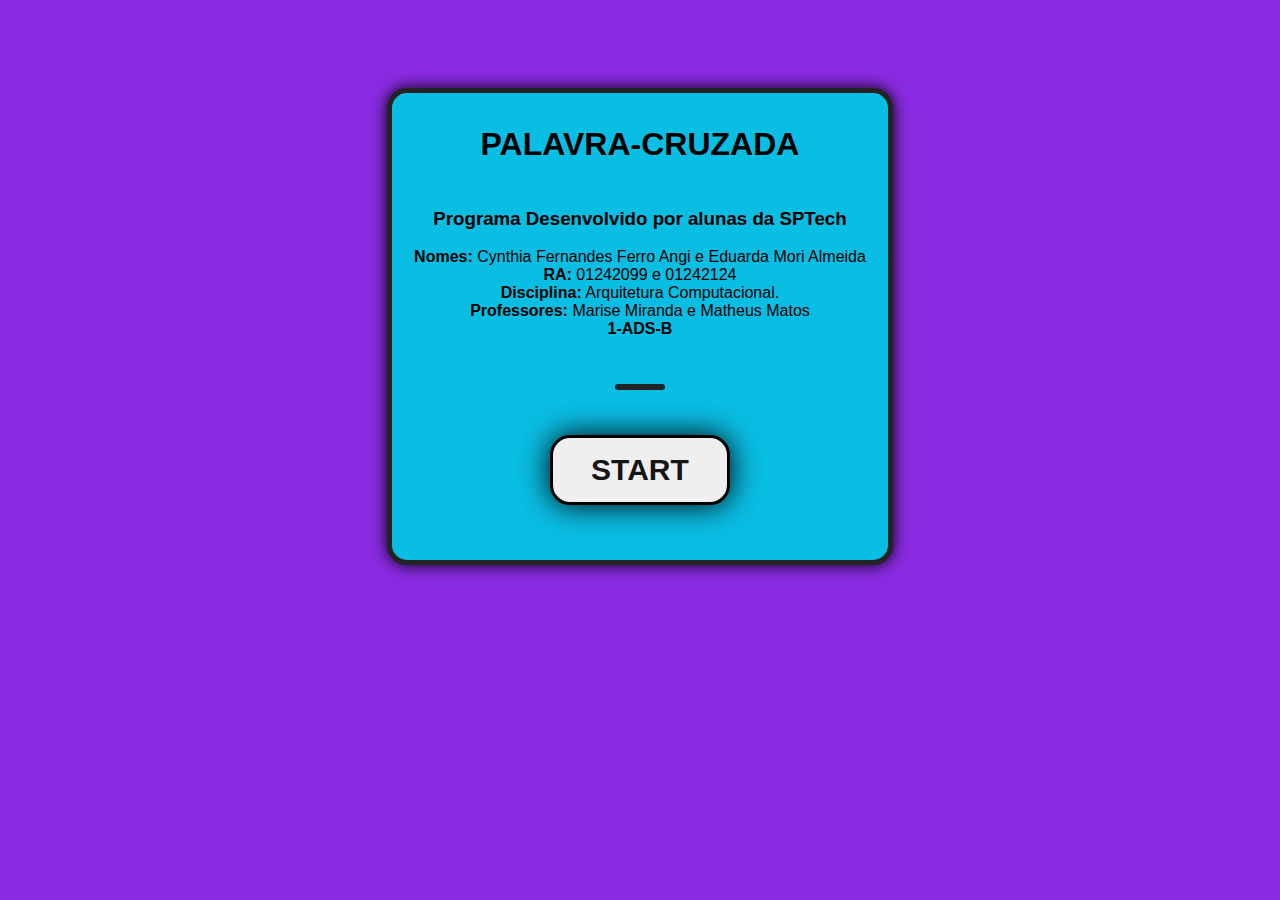
<file: inicio.html>
<!DOCTYPE html>
<html lang="pt">

<head>
    <meta charset="UTF-8">
    <meta http-equiv="X-UA-Compatible" content="IE=edge">
    <meta name="viewport" content="width=device-width, initial-scale=1.0">
    <title>Palavra-Cruzada</title>
</head>
<link rel="stylesheet" href="style.css">

<body>
    
    <div class="container">
        <div id="inicio">
            <h1>Palavra-Cruzada</h1>
            <h3>Programa Desenvolvido por alunas da SPTech </h3>
            <span id="DadosAluno">
                <b>Nomes:</b> Cynthia Fernandes Ferro Angi e Eduarda Mori Almeida <br>
                <b>RA:</b> 01242099 e 01242124 </a> <br>
                <b>Disciplina:</b> Arquitetura Computacional. <br>
                <b>Professores:</b> Marise Miranda e Matheus Matos <br>
                <b>1-ADS-B</b>
                <br>
            </span>
            <div class="barrinha"></div>
            <a href="index.html"> <button>Start</button></a>
        </div>
    </div>

</html>
<script>
    var contagem = 0;

    function iniciar() {
        inicio.style.display = "none";
        TelaPrincipal.style.display = "block";
    }
</script>
</file>
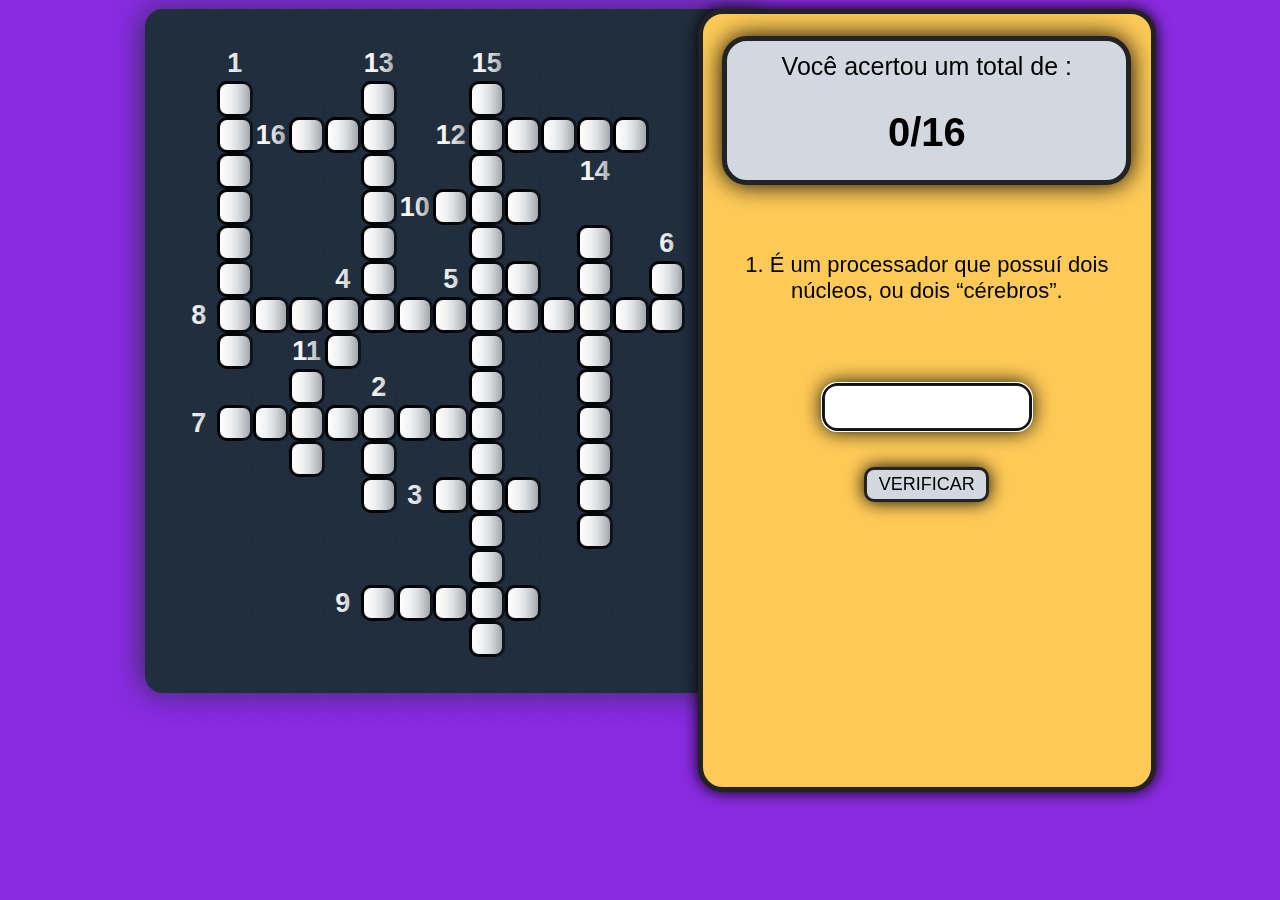
<file: jogo.html>
<!DOCTYPE html>
<html lang="pt">

<head>
    <meta charset="UTF-8">
    <meta http-equiv="X-UA-Compatible" content="IE=edge">
    <meta name="viewport" content="width=device-width, initial-scale=1.0">
    <title>Palavra-Cruzada</title>
    <link rel="shortcut icon" href="img/2.jpg">
</head>

<link rel="stylesheet" href="style.css">

<body>
    <div class="container">

        <div id="TelaPrincipal">
            <!-- Coluna 1 -->
            <div class="Coluna">
                <div class="Celulas1" id="bordaLateralE01"></div>
                <div class="Celulas1" id="bordaLateralE"></div>
                <div class="Celulas1" id="bordaLateralE"></div>
                <div class="Celulas1" id="bordaLateralE"></div>
                <div class="Celulas1" id="bordaLateralE"></div>
                <div class="Celulas1" id="bordaLateralE"></div>
                <div class="Celulas1" id="bordaLateralE"></div>
                <div class="Celulas1" id="bordaLateralE"></div>
                <div class="Celulas1" id="bordaLateralE"></div>
                <div class="Celulas1" id="bordaLateralE"></div>
                <div class="Celulas1" id="bordaLateralE"></div>
                <div class="Celulas1" id="bordaLateralE"></div>
                <div class="Celulas1" id="bordaLateralE"></div>
                <div class="Celulas1" id="bordaLateralE"></div>
                <div class="Celulas1" id="bordaLateralE"></div>
                <div class="Celulas1" id="bordaLateralE"></div>
                <div class="Celulas1" id="bordaLateralE"></div>
                <div class="Celulas1" id="bordaLateralE"></div>
                <div class="Celulas1" id="bordaLateralE04"></div>
            </div>
            <!-- Coluna 2 -->
            <div class="Coluna">
                <div class="Celulas1" id="bordaSuperior"></div>
                <div class="Celulas" id="bordaLateralE05"></div>
                <div class="Celulas" id="CelulaVazia"></div>
                <div class="Celulas" id="CelulaVazia"></div>
                <div class="Celulas" id="CelulaVazia"></div>
                <div class="Celulas" id="CelulaVazia"></div>
                <div class="Celulas" id="CelulaVazia"></div>
                <div class="Celulas" id="CelulaVazia"></div>
                <div class="Celulas" style="color: white;" id="CelulaVazia">8</div>
                <div class="Celulas" id="CelulaVazia"></div>
                <div class="Celulas" id="CelulaVazia"></div>
                <div class="Celulas" style="color: white;" id="CelulaVazia">7</div>
                <div class="Celulas" id="CelulaVazia"></div>
                <div class="Celulas" id="CelulaVazia"></div>
                <div class="Celulas" id="CelulaVazia"></div>
                <div class="Celulas" id="CelulaVazia"></div>
                <div class="Celulas" id="CelulaVazia"></div>
                <div class="Celulas" id="CelulaVazia"></div>
                <div class="Celulas1" id="bordaInferior"></div>
            </div>
            <!-- Coluna 3 -->
            <div class="Coluna">
                <div class="Celulas1" id="bordaSuperior"></div>
                <div class="Celulas" style="color: white;" id="CelulaVazia">1</div>
                <div class="Celulas" id="CHAR_2"></div>
                <div class="Celulas" id="CHAR_3"></div>
                <div class="Celulas" id="CHAR_4"></div>
                <div class="Celulas" id="CHAR_5"></div>
                <div class="Celulas" id="CHAR_6"></div>
                <div class="Celulas" id="CHAR_7"></div>
                <div class="Celulas" id="CHAR_8"></div>
                <div class="Celulas" id="CHAR_9"></div>
                <div class="Celulas" id="CelulaVazia"></div>
                <div class="Celulas" id="CHAR_23"></div>
                <div class="Celulas" id="CelulaVazia"></div>
                <div class="Celulas" id="CelulaVazia"></div>
                <div class="Celulas" id="CelulaVazia"></div>
                <div class="Celulas" id="CelulaVazia"></div>
                <div class="Celulas" id="CelulaVazia"></div>
                <div class="Celulas" id="CelulaVazia"></div>
                <div class="Celulas1" id="bordaInferior"></div>
            </div>
            <!-- Coluna 4 -->
            <div class="Coluna">
                <div class="Celulas1" id="bordaSuperior"></div>
                <div class="Celulas" id="CelulaVazia"></div>
                <div class="Celulas" id="CelulaVazia"></div>
                <div class="Celulas" style="color: white;" id="CelulaVazia">16</div>
                <div class="Celulas" id="CelulaVazia"></div>
                <div class="Celulas" id="CelulaVazia"></div>
                <div class="Celulas" id="CelulaVazia"></div>
                <div class="Celulas" id="CelulaVazia"></div>
                <div class="Celulas" id="CHAR_30"></div>
                <div class="Celulas" id="CelulaVazia"></div>
                <div class="Celulas" id="CelulaVazia"></div>
                <div class="Celulas" id="CHAR_24"></div>
                <div class="Celulas" id="CelulaVazia"></div>
                <div class="Celulas" id="CelulaVazia"></div>
                <div class="Celulas" id="CelulaVazia"></div>
                <div class="Celulas" id="CelulaVazia"></div>
                <div class="Celulas" id="CelulaVazia"></div>
                <div class="Celulas" id="CelulaVazia"></div>
                <div class="Celulas1" id="bordaInferior"></div>
            </div>
            <!-- Coluna 5 -->
            <div class="Coluna">
                <div class="Celulas1" id="bordaSuperior"></div>
                <div class="Celulas" id="CelulaVazia"></div>
                <div class="Celulas" id="CelulaVazia"></div>
                <div class="Celulas" id="CHAR_79"></div>
                <div class="Celulas" id="CelulaVazia"></div>
                <div class="Celulas" id="CelulaVazia"></div>
                <div class="Celulas" id="CelulaVazia"></div>
                <div class="Celulas" id="CelulaVazia"></div>
                <div class="Celulas" id="CHAR_31"></div>
                <div class="Celulas" style="color: white;" id="CelulaVazia">11</div>
                <div class="Celulas" id="CHAR_48"></div>
                <div class="Celulas" id="CHAR_25"></div>
                <div class="Celulas" id="CHAR_49"></div>
                <div class="Celulas" id="CelulaVazia"></div>
                <div class="Celulas" id="CelulaVazia"></div>
                <div class="Celulas" id="CelulaVazia"></div>
                <div class="Celulas" id="CelulaVazia"></div>
                <div class="Celulas" id="CelulaVazia"></div>
                <div class="Celulas1" id="bordaInferior"></div>
            </div>
            <!-- Coluna 6 -->
            <div class="Coluna">
                <div class="Celulas1" id="bordaSuperior"></div>
                <div class="Celulas" id="CelulaVazia"></div>
                <div class="Celulas" id="CelulaVazia"></div>
                <div class="Celulas" id="CHAR_80"></div>
                <div class="Celulas" id="CelulaVazia"></div>
                <div class="Celulas" id="CelulaVazia"></div>
                <div class="Celulas" id="CelulaVazia"></div>
                <div class="Celulas" style="color: white;" id="CelulaVazia">4</div>
                <div class="Celulas" id="CHAR_16"></div>
                <div class="Celulas" id="CHAR_17"></div>
                <div class="Celulas" id="CelulaVazia"></div>
                <div class="Celulas" id="CHAR_26"></div>
                <div class="Celulas" id="CelulaVazia"></div>
                <div class="Celulas" id="CelulaVazia"></div>
                <div class="Celulas" id="CelulaVazia"></div>
                <div class="Celulas" id="CelulaVazia"></div>
                <div class="Celulas" style="color: white;" id="CelulaVazia">9</div>
                <div class="Celulas" id="CelulaVazia"></div>
                <div class="Celulas1" id="bordaInferior"></div>
            </div>
            <!-- Coluna 7 -->
            <div class="Coluna">
                <div class="Celulas1" id="bordaSuperior"></div>
                <div class="Celulas" style="color: white;" id="CelulaVazia">13</div>
                <div class="Celulas" id="CHAR_56"></div>
                <div class="Celulas" id="CHAR_57"></div>
                <div class="Celulas" id="CHAR_58"></div>
                <div class="Celulas" id="CHAR_59"></div>
                <div class="Celulas" id="CHAR_60"></div>
                <div class="Celulas" id="CHAR_61"></div>
                <div class="Celulas" id="CHAR_32"></div>
                <div class="Celulas" id="CelulaVazia"></div>
                <div class="Celulas" style="color: white;" id="CelulaVazia">2</div>
                <div class="Celulas" id="CHAR_10"></div>
                <div class="Celulas" id="CHAR_11"></div>
                <div class="Celulas" id="CHAR_12"></div>
                <div class="Celulas" id="CelulaVazia"></div>
                <div class="Celulas" id="CelulaVazia"></div>
                <div class="Celulas" id="CHAR_40"></div>
                <div class="Celulas" id="CelulaVazia"></div>
                <div class="Celulas1" id="bordaInferior"></div>
            </div>
            <!-- Coluna 8 -->
            <div class="Coluna">
                <div class="Celulas1" id="bordaSuperior"></div>
                <div class="Celulas" id="CelulaVazia"></div>
                <div class="Celulas" id="CelulaVazia"></div>
                <div class="Celulas" id="CelulaVazia"></div>
                <div class="Celulas" id="CelulaVazia"></div>
                <div class="Celulas" style="color: white;" id="CelulaVazia">10</div>
                <div class="Celulas" id="CelulaVazia"></div>
                <div class="Celulas" id="CelulaVazia"></div>
                <div class="Celulas" id="CHAR_33"></div>
                <div class="Celulas" id="CelulaVazia"></div>
                <div class="Celulas" id="CelulaVazia"></div>
                <div class="Celulas" id="CHAR_27"></div>
                <div class="Celulas" id="CelulaVazia"></div>
                <div class="Celulas" style="color: white;" id="CelulaVazia">3</div>
                <div class="Celulas" id="CelulaVazia"></div>
                <div class="Celulas" id="CelulaVazia"></div>
                <div class="Celulas" id="CHAR_41"></div>
                <div class="Celulas" id="CelulaVazia"></div>
                <div class="Celulas1" id="bordaInferior"></div>
            </div>
            <!-- Coluna 9 -->
            <div class="Coluna">
                <div class="Celulas1" id="bordaSuperior"></div>
                <div class="Celulas" id="CelulaVazia"></div>
                <div class="Celulas" id="CelulaVazia"></div>
                <div class="Celulas" style="color: white;" id="CelulaVazia">12</div>
                <div class="Celulas" id="CelulaVazia"></div>
                <div class="Celulas" id="CHAR_45"></div>
                <div class="Celulas" id="CelulaVazia"></div>
                <div class="Celulas" style="color: white;" id="CelulaVazia">5</div>
                <div class="Celulas" id="CHAR_34"></div>
                <div class="Celulas" id="CelulaVazia"></div>
                <div class="Celulas" id="CelulaVazia"></div>
                <div class="Celulas" id="CHAR_28"></div>
                <div class="Celulas" id="CelulaVazia"></div>
                <div class="Celulas" id="CHAR_13"></div>
                <div class="Celulas" id="CelulaVazia"></div>
                <div class="Celulas" id="CelulaVazia"></div>
                <div class="Celulas" id="CHAR_42"></div>
                <div class="Celulas" id="CelulaVazia"></div>
                <div class="Celulas1" id="bordaInferior"></div>
            </div>
            <!-- Coluna 10 -->
            <div class="Coluna">
                <div class="Celulas1" id="bordaSuperior"></div>
                <div class="Celulas" style="color: white;" id="CelulaVazia">15</div>
                <div class="Celulas" id="CHAR_70"></div>
                <div class="Celulas" id="CHAR_50"></div>
                <div class="Celulas" id="CHAR_71"></div>
                <div class="Celulas" id="CHAR_46"></div>
                <div class="Celulas" id="CHAR_72"></div>
                <div class="Celulas" id="CHAR_18"></div>
                <div class="Celulas" id="CHAR_35"></div>
                <div class="Celulas" id="CHAR_73"></div>
                <div class="Celulas" id="CHAR_74"></div>
                <div class="Celulas" id="CHAR_29"></div>
                <div class="Celulas" id="CHAR_75"></div>
                <div class="Celulas" id="CHAR_14"></div>
                <div class="Celulas" id="CHAR_76"></div>
                <div class="Celulas" id="CHAR_77"></div>
                <div class="Celulas" id="CHAR_43"></div>
                <div class="Celulas" id="CHAR_78"></div>
                <div class="Celulas1" id="bordaInferior"></div>
            </div>
            <!-- Coluna 11 -->
            <div class="Coluna">
                <div class="Celulas1" id="bordaSuperior"></div>
                <div class="Celulas" id="CelulaVazia"></div>
                <div class="Celulas" id="CelulaVazia"></div>
                <div class="Celulas" id="CHAR_51"></div>
                <div class="Celulas" id="CelulaVazia"></div>
                <div class="Celulas" id="CHAR_47"></div>
                <div class="Celulas" id="CelulaVazia"></div>
                <div class="Celulas" id="CHAR_19"></div>
                <div class="Celulas" id="CHAR_36"></div>
                <div class="Celulas" id="CelulaVazia"></div>
                <div class="Celulas" id="CelulaVazia"></div>
                <div class="Celulas" id="CelulaVazia"></div>
                <div class="Celulas" id="CelulaVazia"></div>
                <div class="Celulas" id="CHAR_15"></div>
                <div class="Celulas" id="CelulaVazia"></div>
                <div class="Celulas" id="CelulaVazia"></div>
                <div class="Celulas" id="CHAR_44"></div>
                <div class="Celulas" id="CelulaVazia"></div>
                <div class="Celulas1" id="bordaInferior"></div>
            </div>
            <!-- Coluna 12 -->
            <div class="Coluna">
                <div class="Celulas1" id="bordaSuperior"></div>
                <div class="Celulas" id="CelulaVazia"></div>
                <div class="Celulas" id="CelulaVazia"></div>
                <div class="Celulas" id="CHAR_52"></div>
                <div class="Celulas" id="CelulaVazia"></div>
                <div class="Celulas" id="CelulaVazia"></div>
                <div class="Celulas" id="CelulaVazia"></div>
                <div class="Celulas" id="CelulaVazia"></div>
                <div class="Celulas" id="CHAR_37"></div>
                <div class="Celulas" id="CelulaVazia"></div>
                <div class="Celulas" id="CelulaVazia"></div>
                <div class="Celulas" id="CelulaVazia"></div>
                <div class="Celulas" id="CelulaVazia"></div>
                <div class="Celulas" id="CelulaVazia"></div>
                <div class="Celulas" id="CelulaVazia"></div>
                <div class="Celulas" id="CelulaVazia"></div>
                <div class="Celulas" id="CelulaVazia"></div>
                <div class="Celulas" id="CelulaVazia"></div>
                <div class="Celulas1" id="bordaInferior"></div>
            </div>
            <!-- Coluna 13 -->
            <div class="Coluna">
                <div class="Celulas1" id="bordaSuperior"></div>
                <div class="Celulas" id="CelulaVazia"></div>
                <div class="Celulas" id="CelulaVazia"></div>
                <div class="Celulas" id="CHAR_53"></div>
                <div class="Celulas" style="color: white;" id="CelulaVazia">14</div>
                <div class="Celulas" id="CHAR_81"></div>
                <div class="Celulas" id="CHAR_62"></div>
                <div class="Celulas" id="CHAR_63"></div>
                <div class="Celulas" id="CHAR_38"></div>
                <div class="Celulas" id="CHAR_64"></div>
                <div class="Celulas" id="CHAR_65"></div>
                <div class="Celulas" id="CHAR_66"></div>
                <div class="Celulas" id="CHAR_67"></div>
                <div class="Celulas" id="CHAR_68"></div>
                <div class="Celulas" id="CHAR_69"></div>
                <div class="Celulas" id="CelulaVazia"></div>
                <div class="Celulas" id="CelulaVazia"></div>
                <div class="Celulas" id="CelulaVazia"></div>
                <div class="Celulas1" id="bordaInferior"></div>
            </div>
            <!-- Coluna 14 -->
            <div class="Coluna">
                <div class="Celulas1" id="bordaSuperior"></div>
                <div class="Celulas" id="CelulaVazia"></div>
                <div class="Celulas" id="CelulaVazia"></div>
                <div class="Celulas" id="CHAR_54"></div>
                <div class="Celulas" id="CelulaVazia"></div>
                <div class="Celulas" id="CelulaVazia"></div>
                <div class="Celulas" id="CelulaVazia"></div>
                <div class="Celulas" id="CelulaVazia"></div>
                <div class="Celulas" id="CHAR_39"></div>
                <div class="Celulas" id="CelulaVazia"></div>
                <div class="Celulas" id="CelulaVazia"></div>
                <div class="Celulas" id="CelulaVazia"></div>
                <div class="Celulas" id="CelulaVazia"></div>
                <div class="Celulas" id="CelulaVazia"></div>
                <div class="Celulas" id="CelulaVazia"></div>
                <div class="Celulas" id="CelulaVazia"></div>
                <div class="Celulas" id="CelulaVazia"></div>
                <div class="Celulas" id="CelulaVazia"></div>
                <div class="Celulas1" id="bordaInferior"></div>
            </div>
            <!-- Coluna 15 -->
            <div class="Coluna">
                <div class="Celulas1" id="bordaSuperior"></div>
                <div class="Celulas" id="CelulaVazia"></div>
                <div class="Celulas" id="CelulaVazia"></div>
                <div class="Celulas" id="CelulaVazia"></div>
                <div class="Celulas" id="CelulaVazia"></div>
                <div class="Celulas" id="CelulaVazia"></div>
                <div class="Celulas" style="color: white;" id="CelulaVazia">6</div>
                <div class="Celulas" id="CHAR_20"></div>
                <div class="Celulas" id="CHAR_21"></div>
                <div class="Celulas" id="CelulaVazia"></div>
                <div class="Celulas" id="CelulaVazia"></div>
                <div class="Celulas" id="CelulaVazia"></div>
                <div class="Celulas" id="CelulaVazia"></div>
                <div class="Celulas" id="CelulaVazia"></div>
                <div class="Celulas" id="CelulaVazia"></div>
                <div class="Celulas" id="CelulaVazia"></div>
                <div class="Celulas" id="CelulaVazia"></div>
                <div class="Celulas" id="CelulaVazia"></div>
                <div class="Celulas1" id="bordaInferior"></div>
            </div>
            <!-- Coluna 16 -->
            <div class="Coluna">
                <div class="Celulas1" id="bordaSuperior"></div>
                <div class="Celulas" id="CelulaVazia"></div>
                <div class="Celulas" id="CelulaVazia"></div>
                <div class="Celulas" id="CelulaVazia"></div>
                <div class="Celulas" id="CelulaVazia"></div>
                <div class="Celulas" id="CelulaVazia"></div>
                <div class="Celulas" id="CelulaVazia"></div>
                <div class="Celulas" id="CelulaVazia"></div>
                <div class="Celulas" id="CelulaVazia"></div>
                <div class="Celulas" id="CelulaVazia"></div>
                <div class="Celulas" id="CelulaVazia"></div>
                <div class="Celulas" id="CelulaVazia"></div>
                <div class="Celulas" id="CelulaVazia"></div>
                <div class="Celulas" id="CelulaVazia"></div>
                <div class="Celulas" id="CelulaVazia"></div>
                <div class="Celulas" id="CelulaVazia"></div>
                <div class="Celulas" id="CelulaVazia"></div>
                <div class="Celulas" id="CelulaVazia"></div>
                <div class="Celulas1" id="bordaInferior"></div>
            </div>
            <!-- Coluna 17 -->
            <div class="Coluna">
                <div class="Celulas1" id="bordaLateralD02"></div>
                <div class="Celulas1" id="bordaLateralD"></div>
                <div class="Celulas1" id="bordaLateralD"></div>
                <div class="Celulas1" id="bordaLateralD"></div>
                <div class="Celulas1" id="bordaLateralD"></div>
                <div class="Celulas1" id="bordaLateralD"></div>
                <div class="Celulas1" id="bordaLateralD"></div>
                <div class="Celulas1" id="bordaLateralD"></div>
                <div class="Celulas1" id="bordaLateralD"></div>
                <div class="Celulas1" id="bordaLateralD"></div>
                <div class="Celulas1" id="bordaLateralD"></div>
                <div class="Celulas1" id="bordaLateralD"></div>
                <div class="Celulas1" id="bordaLateralD"></div>
                <div class="Celulas1" id="bordaLateralD"></div>
                <div class="Celulas1" id="bordaLateralD"></div>
                <div class="Celulas1" id="bordaLateralD"></div>
                <div class="Celulas1" id="bordaLateralD"></div>
                <div class="Celulas1" id="bordaLateralD"></div>
                <div class="Celulas1" id="bordaLateralD03"></div>
            </div>
            <div class="Conteudo">
                <div class="Perguntas">
                    <div class="Contagem">

                        Você acertou um total de :<br> <br>

                        <b>
                            <span id="pontos">0</span>/16
                        </b>

                    </div>

                    <br> <br> <br> <br> <br>
                    <div id="Pergunta1">
                        <div class="Cx_Pergunta" id="pergunta">
                            1. É um processador que possuí dois núcleos, ou dois “cérebros”.
                        </div>
                        <br> <br>

                        <input id="ipt_resposta" autofocus>
                        <br> <br> <br>

                        <button id="botao00" onclick="bt_Resposta00()">Verificar</button>

                        <a href="inicio.html">
                            <button id="ret" onclick="retornar()" style="display: none;">
                                Reiniciar
                            </button>
                        </a>
                    </div>

                </div>
            </div>
        </div>
    </div>
</body>

</html>
<script src="script.js">
</script>
</file>
<file: style.css>
body {
    margin: 0;
    font-family: Trebuchet MS, sans-serif;
    height: 100%;
}

html {
    margin: 0;
    width: 100%;
    height: 100%;
    background-color: blueviolet;
}

.container {
    width: 86%;
    margin: auto;
    height: 100%;
    display: flex;
    /* background-color: rgb(107, 189, 121); */
}         
a {
    text-decoration: none;
    color: black;
}

#inicio {
    background-color: #0abde3;
    height: auto;
    width: auto;
    margin-left: 1%;
    margin: auto;
    margin-top: 8%;
    text-align: center;
    padding: 1% 2% 5% 2%;
    border-radius: 20px;
    border: 5px solid #232323;
    box-shadow: 0 0 1em black;
}
#inicio h1 {
    text-transform: uppercase;
    margin-bottom: 10%;
}

.barrinha {
    height: 6px;
    width: 50px;
    margin: auto;
    border-radius: 100px;
    margin-top: 10%;
    background-color: #232323;
    
}

#inicio button {
    height: 70px;
    width: 180px;
    font-size: 30px;
    text-transform: uppercase;
    margin-top: 10%;
    border-radius: 20px;
    border: 3px solid black;
    box-shadow: 0 0 1em black;
    background-color: d1d8e0;
    color: #161515;
    font-weight: bold;
    cursor: pointer;
}

#TelaPrincipal {
    display: block;
    width: 90%;
    height: 95%;
    margin: auto;
    margin-top: 1vh;
    margin-bottom: 1vh;
    /* background-color: tomato; */
    
}

#CHAR_1, #CHAR_2, #CHAR_3, #CHAR_5, #CHAR_6, #CHAR_7, #CHAR_8, #CHAR_9, #CHAR_10, #CHAR_11, #CHAR_16, #CHAR_15, #CHAR_14, #CHAR_13, #CHAR_12, #CHAR_17, #CHAR_18, #CHAR_19, #CHAR_20, #CHAR_21, #CHAR_26, #CHAR_25, #CHAR_24, #CHAR_23, #CHAR_22, #CHAR_27, #CHAR_28, #CHAR_29, #CHAR_30, #CHAR_31,
#CHAR_36, #CHAR_35, #CHAR_34, #CHAR_33, #CHAR_32, #CHAR_37, #CHAR_38, #CHAR_39, #CHAR_40, #CHAR_41, #CHAR_46, #CHAR_45, #CHAR_44, #CHAR_43, #CHAR_42, #CHAR_47, #CHAR_48, #CHAR_49, #CHAR_50, #CHAR_51, #CHAR_56, #CHAR_55, #CHAR_54, #CHAR_53, #CHAR_52, #CHAR_57, #CHAR_58, #CHAR_59, #CHAR_60, #CHAR_61,#CHAR_66, #CHAR_65, #CHAR_64, #CHAR_63, #CHAR_62, #CHAR_67, #CHAR_68, #CHAR_69, #CHAR_70, #CHAR_71, #CHAR_72, #CHAR_73, #CHAR_74, #CHAR_75, #CHAR_76, #CHAR_77, #CHAR_78, #CHAR_79, #CHAR_80, #CHAR_4 {
    background-color: white;
    border: 3px solid black;
    /* border-radius: 6.5px; */

}

#CelulaVazia {
    background-color: #222f3e;
    /* border: 3px solid #222f3e; */
    background-image: url();
    

}

.Celulas {
    height: 30px;
    width: 30px;
    background-color: #222f3e;
    border: 3px solid #222f3e;
    border-radius: 10px;
    font-size: 27px;
    font-weight: bold;
    text-align: center;
}

#bordaLateralE {
    background-color: #222f3e;
}
#bordaLateralE01 {
    background-color: #222f3e;
    border-top-left-radius: 25px

}
#bordaLateralD02 {
    background-color: #222f3e;
    border-top-right-radius: 25px;
}
#bordaLateralD03 {
    background-color: #222f3e;
    border-bottom-right-radius: 25px;
}
#bordaLateralE04 {
    background-color: #222f3e;
    border-bottom-left-radius: 25px;
}

#bordaLateralE05 {
    background-color: #222f3e;
    /* border-top-left-radius: 25px;  */
} 

#bordaSuperior {
    background-color: #222f3e;
}

#bordaInferior {
    background-color: #222f3e;
}

#bordaLateralD {
    background-color: #222f3e;
}

.Celulas1 {
    height: 30px;
    width: 30px;
    border: 3px solid #222f3e;
    
}


.Coluna {
    display: block;
    float: left;
    height: 50%;
    display: inline-table;
    background-color: #222f3e;
    border-radius: 25px;
    box-shadow: 0 0 2em #222f3e;
    
} 

.Conteudo {
    height: auto;
    width: 40%;
    margin: auto;
    text-align: center;
    
}

.Perguntas {
    background-color: #feca57;
    width: 35%;
    position: fixed;
    margin-left: 20%;
    padding-top: 1%;
    padding-bottom: 10%;
    border-radius: 25px;
    border: 5px solid #232323;
    height: 70.3%;
    box-shadow: 0 0 1em black;
}

.Contagem {
    background-color: #d1d8e0;
    height: auto;
    width: 89%;
    margin: auto;
    margin-top: 2%;
    text-align: center;
    font-size: 25px;
    border-radius: 25px;
    padding-top: 2.5%;
    padding-bottom: 5.5%;
    border: 5px solid #232323;
    box-shadow: 0 0 1em black;
}

.Contagem b {
    font-size: 40px;
}    

#pontos {
    font-size: 40px;
}

#Pergunta1 {
    margin-top: -5%;
    
}

#Pergunta1 input {
    height: 40px;
    width: 200px;
    border-radius: 15px;
    border: 3px solid #232323;
    text-align: center;
    font-size: 20px;
    box-shadow: 0 0 1em black;
}

#Pergunta1 button {
    height: 35px;
    width: 125px;
    border-radius: 10px;
    border: 3px solid #232323;
    background-color: #d1d8e0;
    cursor: pointer;
    box-shadow: 0 0 1em black;
    font-size: 18px;
    text-transform: uppercase;
}

#botao01 { 
    display: none;
    margin: auto;

}
#botao02 { 
    display: none;
    margin: auto;
}
#botao03 { 
    display: none;
    margin: auto;
}
#botao04 { 
    display: none;
    margin: auto;
}
#botao05 { 
    display: none;
    margin: auto;
}
#botao06 { 
    display: none;
    margin: auto;
}
#botao07 { 
    display: none;
    margin: auto;
}
#botao08 { 
    display: none;
    margin: auto;
}
#botao09 { 
    display: none;
    margin: auto;
}
#botao10 { 
    display: none;
    margin: auto;
}
#botao11 { 
    display: none;
    margin: auto;
}
#botao12 { 
    display: none;
    margin: auto;
}
#botao13 { 
    display: none;
    margin: auto;
}
#botao14 { 
    display: none;
    margin: auto;
}
#botao15 { 
    display: none;
    margin: auto;
}

.Separar {
    height: 7.5px;
    width: 70%;
    margin: auto;
    margin-top: 10%;
    margin-bottom: 10%;
    border-radius: 100px;
    background-color: #161515;
    box-shadow: 0 0 1em black;
}
#Pergunta1 img {
    height: 45px;
    cursor: pointer;
    margin-top: -4%;
}

.Cx_Pergunta {
    height: 95px;
    width: 90%;
    margin: auto;
    font-size: 22px;
}
button#ret {
    height: 70px;
    width: 200px;
    font-size: 30px;
    text-transform: uppercase;
    margin-top: 10%;
    border-radius: 20px;
    border: 3px solid black;
    box-shadow: 0 0 1em black;
    background-color: #d1d8e0;
    color: #161515;
    font-weight: bold;
    cursor: pointer;
    margin: auto;
}

.ajuda {
    background-color: plum;
    width: 87%;
    height: 84%;
    margin: auto;
    margin-top: -13% ;
    padding: 0% 1% 1% 1%;
    border-radius: 25px;
    border: 5px solid #232323;
    box-shadow: black 0px 0px 1em;
}

.ajuda input {
    height: 15px;
    width: 140px;
    border-radius: 8px;
    text-align: center;
    background-color: honeydew;
}

.ajuda h4 {
    margin: 15px 1px 25px 1px;
}
#bt_enviar, #bt_voltar {
    height: 40px;
    width: 90px;
    border-radius: 15px;
    border: 3px solid #223;
    font-size: 16px;
    text-transform: uppercase;
    font-weight: bold;
}
#bt_enviar {
    background-color: lightgreen;
}
#bt_voltar {
    background-color: lightsalmon;
}
</file>
